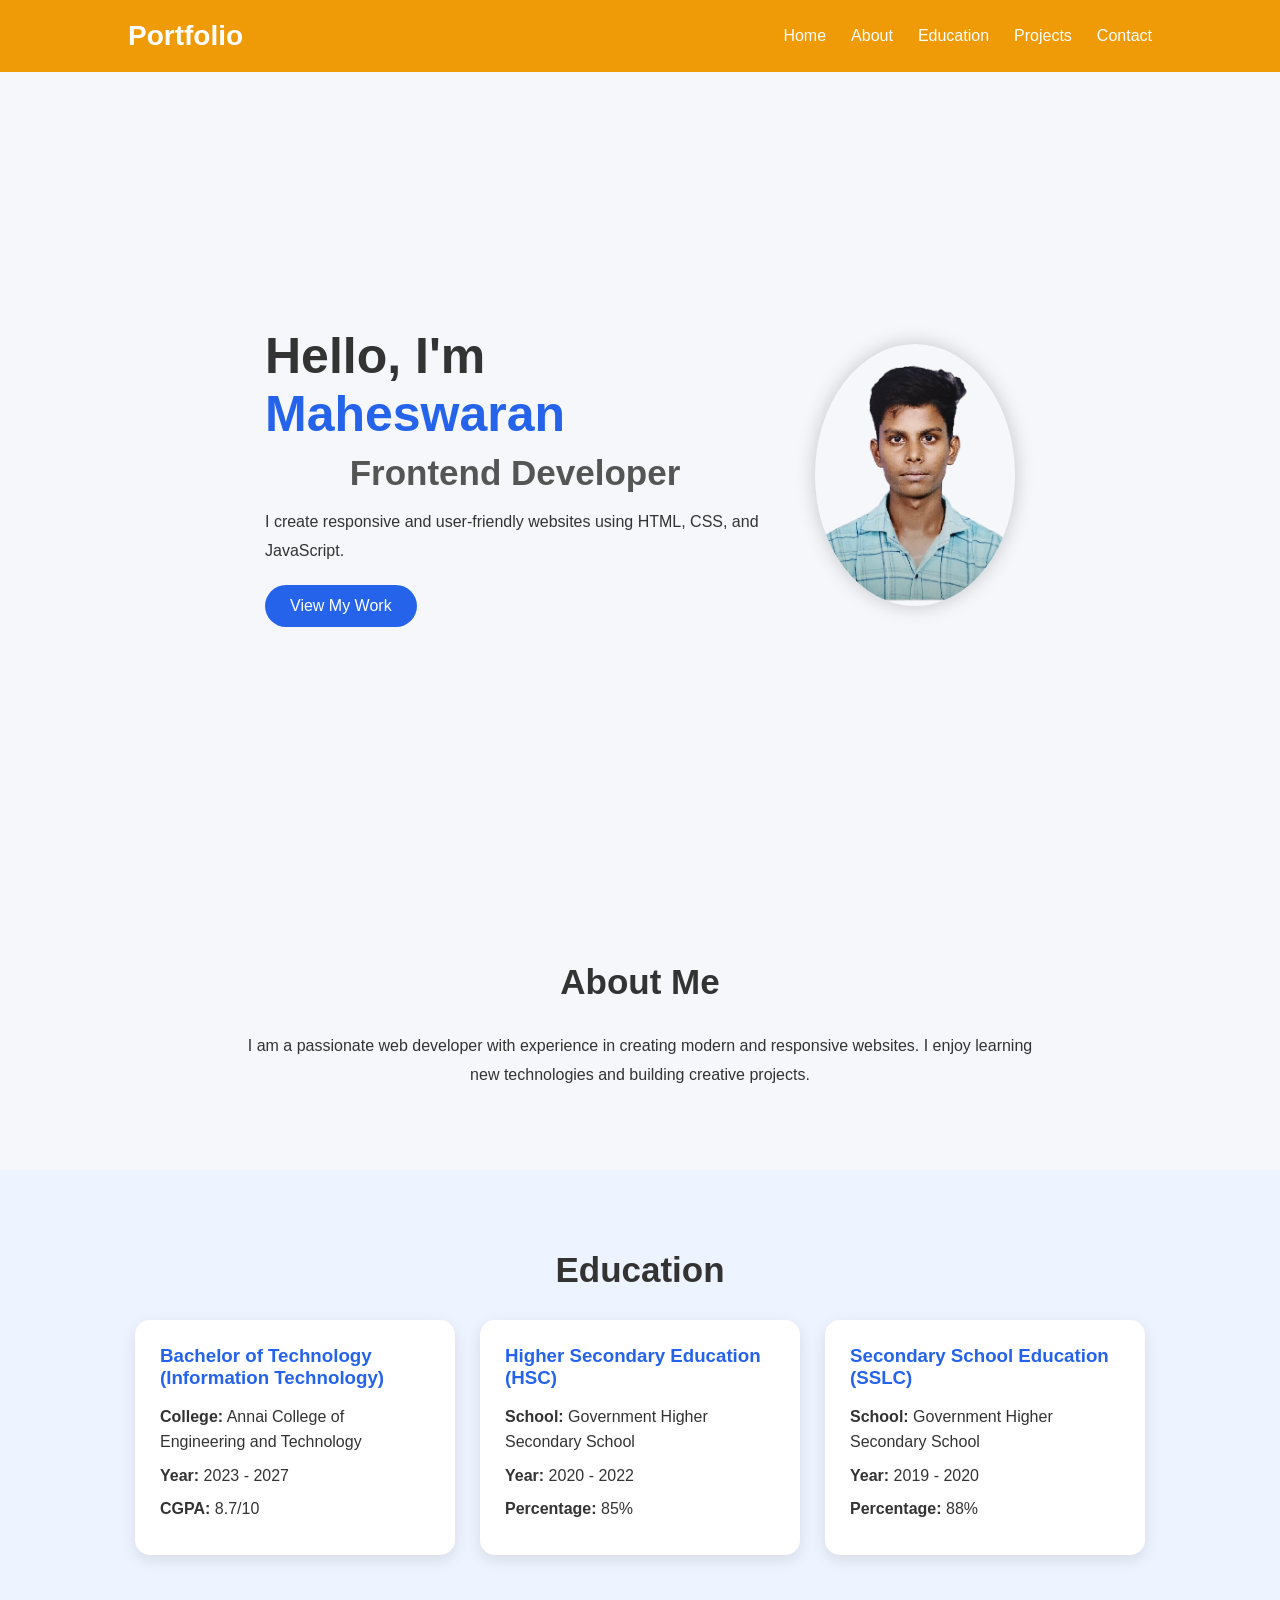
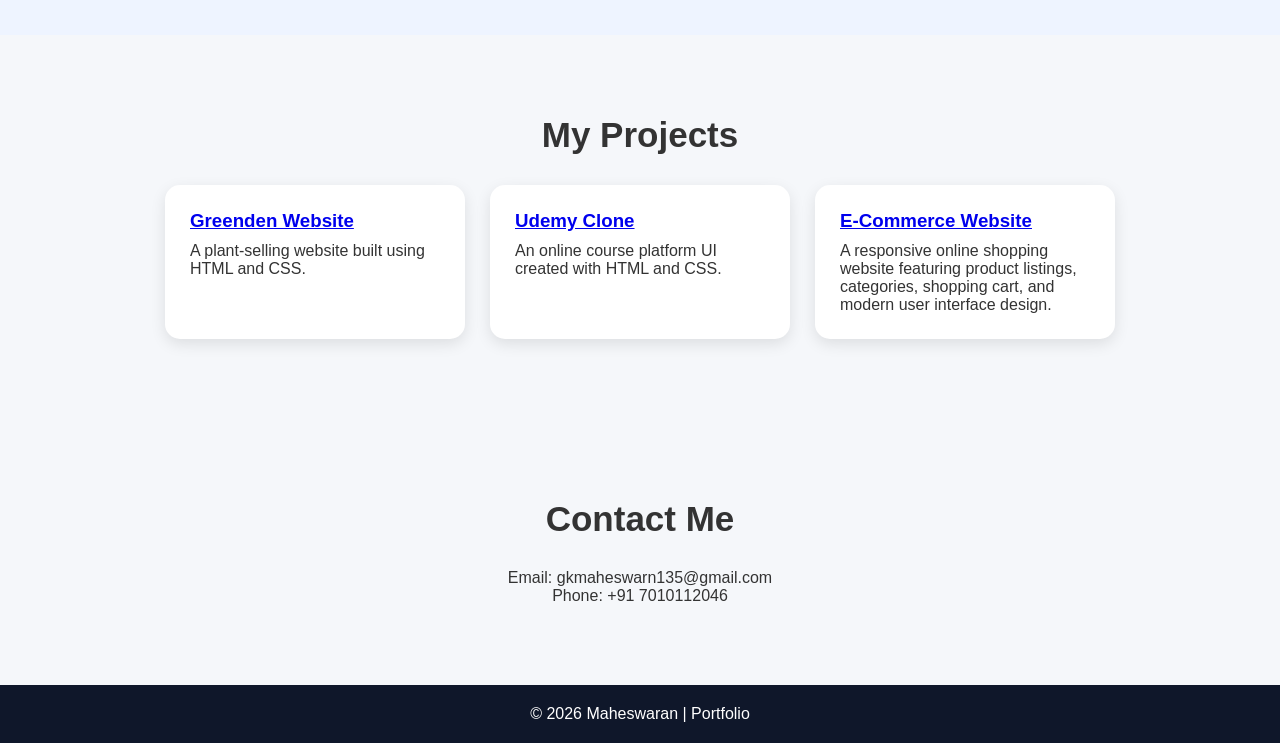
<file: index.html>
<!DOCTYPE html>
<html lang="en">
<head>
    <meta charset="UTF-8">
    <meta name="viewport" content="width=device-width, initial-scale=1.0">
    <title>Portfolio</title>
    <link rel="stylesheet" href="style.css">
</head>
<body>

    <!-- Navbar -->
    <nav>
        <div class="logo">Portfolio</div>
        <ul>
            <li><a href="#home">Home</a></li>
            <li><a href="#about">About</a></li>
            <li><a href="#education">Education</a></li>
            <li><a href="#projects">Projects</a></li>
            <li><a href="#contact">Contact</a></li>
        </ul>
    </nav>

    <!-- Hero Section -->
    <section id="home" class="hero">
        <div class="hero-content">
            <h1>Hello, I'm <span>Maheswaran</span></h1>
            <h2>Frontend Developer</h2>
            <p>I create responsive and user-friendly websites using HTML, CSS, and JavaScript.</p>
            <a href="#projects" class="btn">View My Work</a>
        </div>
        <div class="hero-image">
            <img src="./profile image.png" alt="Profile">
        </div>
    </section>

    <!-- About -->
    <section id="about" class="about">
        <h2>About Me</h2>
        <p>
            I am a passionate web developer with experience in creating
            modern and responsive websites. I enjoy learning new technologies
            and building creative projects.
        </p>
    </section>

    <!-- Education -->
<section id="education" class="education">
    <h2>Education</h2>

    <div class="edu-container">

        <div class="edu-card">
            <h3>Bachelor of Technology (Information Technology)</h3>
            <p><strong>College:</strong> Annai College of Engineering and Technology</p>
            <p><strong>Year:</strong> 2023 - 2027</p>
            <p><strong>CGPA:</strong> 8.7/10</p>
        </div>

        <div class="edu-card">
            <h3>Higher Secondary Education (HSC)</h3>
            <p><strong>School:</strong> Government Higher Secondary School</p>
            <p><strong>Year:</strong> 2020 - 2022</p>
            <p><strong>Percentage:</strong> 85%</p>
        </div>

        <div class="edu-card">
            <h3>Secondary School Education (SSLC)</h3>
            <p><strong>School:</strong> Government Higher Secondary School</p>
            <p><strong>Year:</strong> 2019 - 2020</p>
            <p><strong>Percentage:</strong> 88%</p>
        </div>

    </div>
</section>

    <!-- Projects -->
    <section id="projects" class="projects">
        <h2>My Projects</h2>

        <div class="project-container">

            <div class="card">
               <h3> <a href="greenden/index.html" target="_blank">Greenden Website</a></h3>
                <p>A plant-selling website built using HTML and CSS.</p>
            </div>

            <div class="card">
                <h3><a href="udemy/index.html" target="_blank">Udemy Clone</a></h3>
                <p>An online course platform UI created with HTML and CSS.</p>
            </div>

            <div class="card">
                <h3><a href="new ecom/index.html" target="_blank">E-Commerce Website </a></h3>
                <p>A responsive online shopping website featuring product listings, categories, shopping cart, and modern user interface design.</p>
            </div>

        </div>
    </section>

    <!-- Contact -->
    <section id="contact" class="contact">
        <h2>Contact Me</h2>
        <p>Email: gkmaheswarn135@gmail.com</p>
        <p>Phone: +91 7010112046</p>
    </section>

    <footer>
        <p>© 2026 Maheswaran | Portfolio</p>
    </footer>

</body>
</html>
</file>
<file: style.css>
*{
    margin:0;
    padding:0;
    box-sizing:border-box;
    font-family:Arial, sans-serif;
}

body{
    background:#f5f7fa;
    color:#333;
}

/* Navbar */
nav{
    display:flex;
    justify-content:space-between;
    align-items:center;
    padding:20px 10%;
    background:#ef9a07;
    position:sticky;
    top:0;
}

.logo{
    color:white;
    font-size:28px;
    font-weight:bold;
}

nav ul{
    list-style:none;
    display:flex;
    gap:25px;
}

nav ul li a{
    color:white;
    text-decoration:none;
    transition:0.3s;
}

nav ul li a:hover{
    color:#38bdf8;
}

/* Hero Section */
.hero{
    min-height:90vh;
    display:flex;
    justify-content:center;
    align-items:center;
    padding:50px 10%;
    gap:50px;
}

.hero-content{
    max-width:500px;
}

.hero-content h1{
    font-size:50px;
    margin-bottom:10px;
}

.hero-content span{
    color:#2563eb;
}

.hero-content h2{
    color:#555;
    margin-bottom:15px;
}

.hero-content p{
    line-height:1.8;
    margin-bottom:20px;
}

.btn{
    display:inline-block;
    padding:12px 25px;
    background:#2563eb;
    color:white;
    text-decoration:none;
    border-radius:30px;
    transition:0.3s;
}

.btn:hover{
    background:#1d4ed8;
}

.hero-image img{
    width:200px;
    border-radius:50%;
    box-shadow:0 0 20px rgba(0,0,0,0.2);
}

/* Sections */
section{
    padding:80px 10%;
}

section h2{
    text-align:center;
    margin-bottom:30px;
    font-size:35px;
}

/* Education Section */
.education{
    background:#eef4ff;
}

.edu-container{
    display:flex;
    justify-content:center;
    flex-wrap:wrap;
    gap:25px;
}

.edu-card{
    background:white;
    width:320px;
    padding:25px;
    border-radius:15px;
    box-shadow:0 5px 15px rgba(0,0,0,0.1);
    transition:0.3s;
}

.edu-card:hover{
    transform:translateY(-8px);
}

.edu-card h3{
    color:#2563eb;
    margin-bottom:15px;
}

.edu-card p{
    margin-bottom:8px;
    line-height:1.6;
}

/* About */
.about p{
    max-width:800px;
    margin:auto;
    text-align:center;
    line-height:1.8;
}

/* Projects */
.project-container{
    display:flex;
    gap:25px;
    justify-content:center;
    flex-wrap:wrap;
}

.card{
    background:white;
    padding:25px;
    width:300px;
    border-radius:15px;
    box-shadow:0 5px 15px rgba(0,0,0,0.1);
    transition:0.3s;
}

.card:hover{
    transform:translateY(-10px);
}

.card h3{
    margin-bottom:10px;
    color:#2563eb;
}

/* Contact */
.contact{
    text-align:center;
}

/* Footer */
footer{
    background:#0f172a;
    color:white;
    text-align:center;
    padding:20px;
}

/* Responsive */
@media(max-width:768px){

    nav{
        flex-direction:column;
        gap:15px;
    }

    .hero{
        flex-direction:column;
        text-align:center;
    }

    .hero-content h1{
        font-size:38px;
    }

    .hero-image img{
        width:250px;
    }
}
</file>
